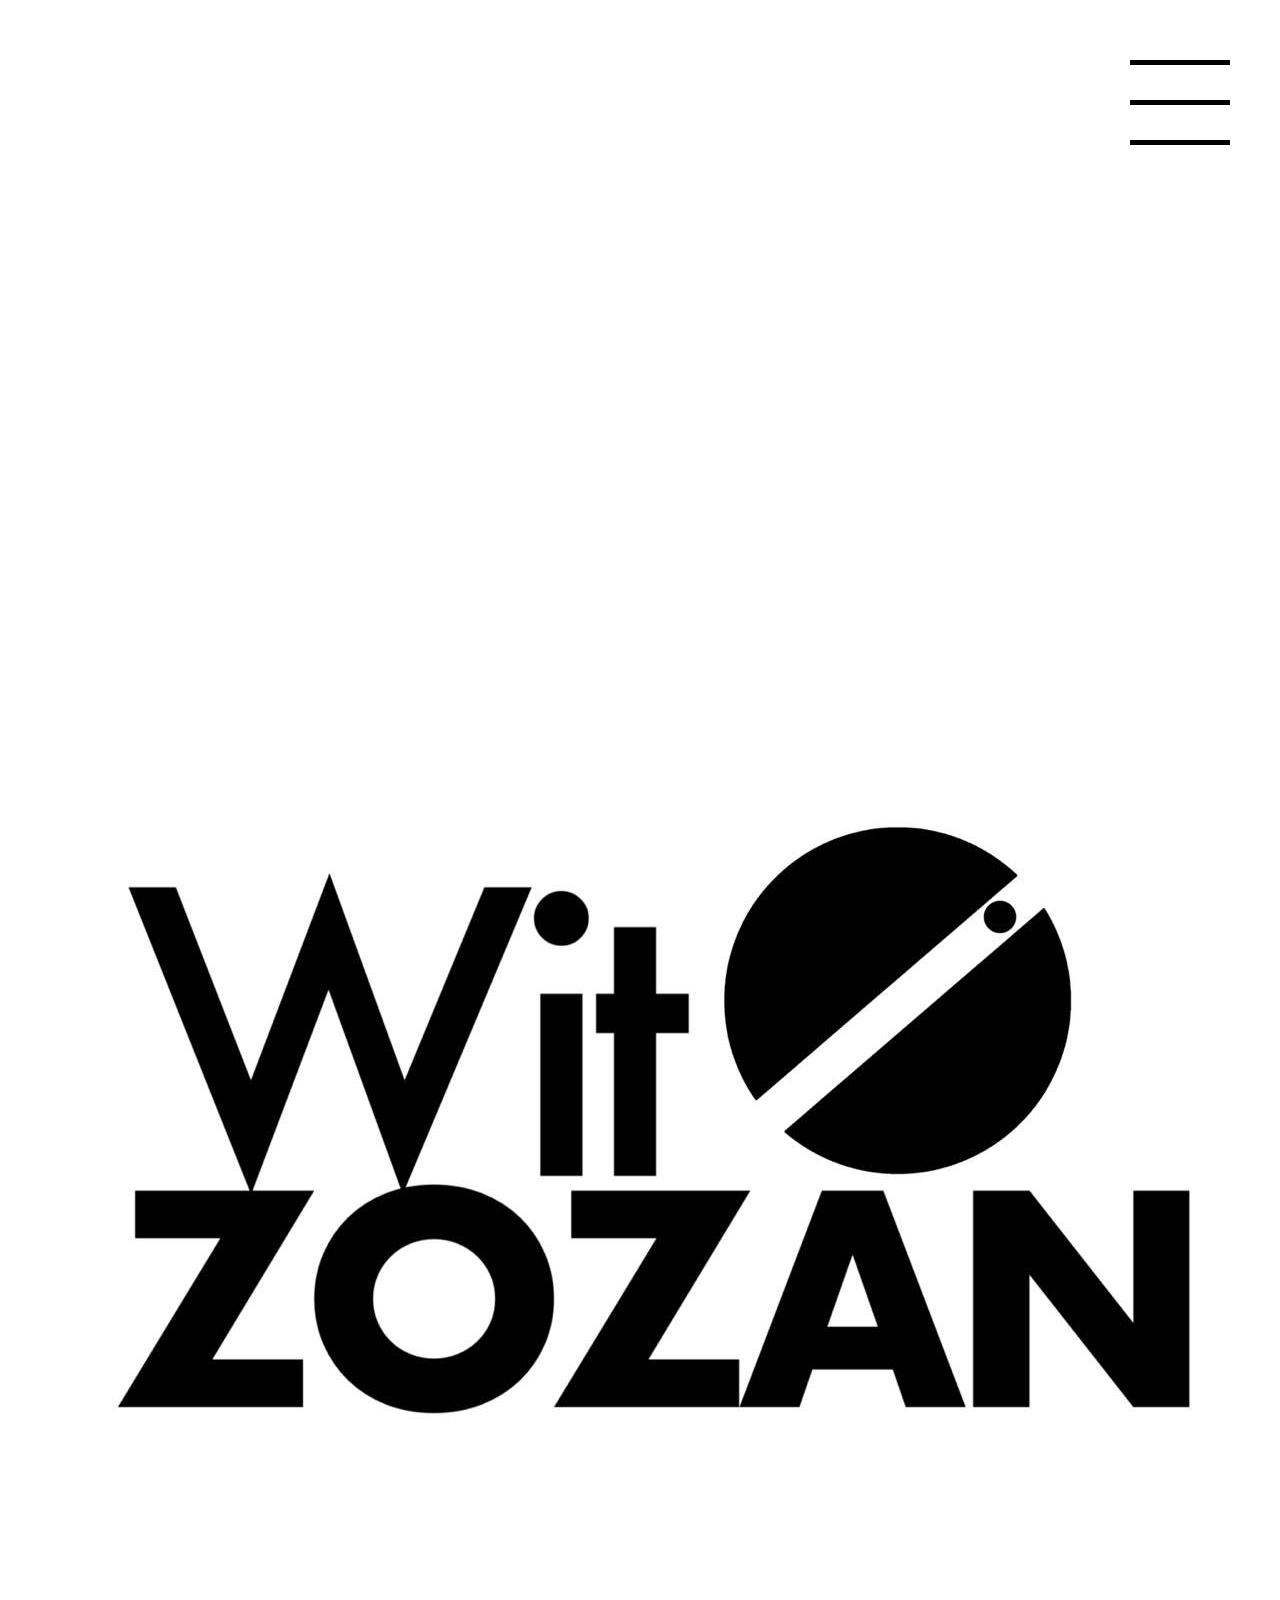
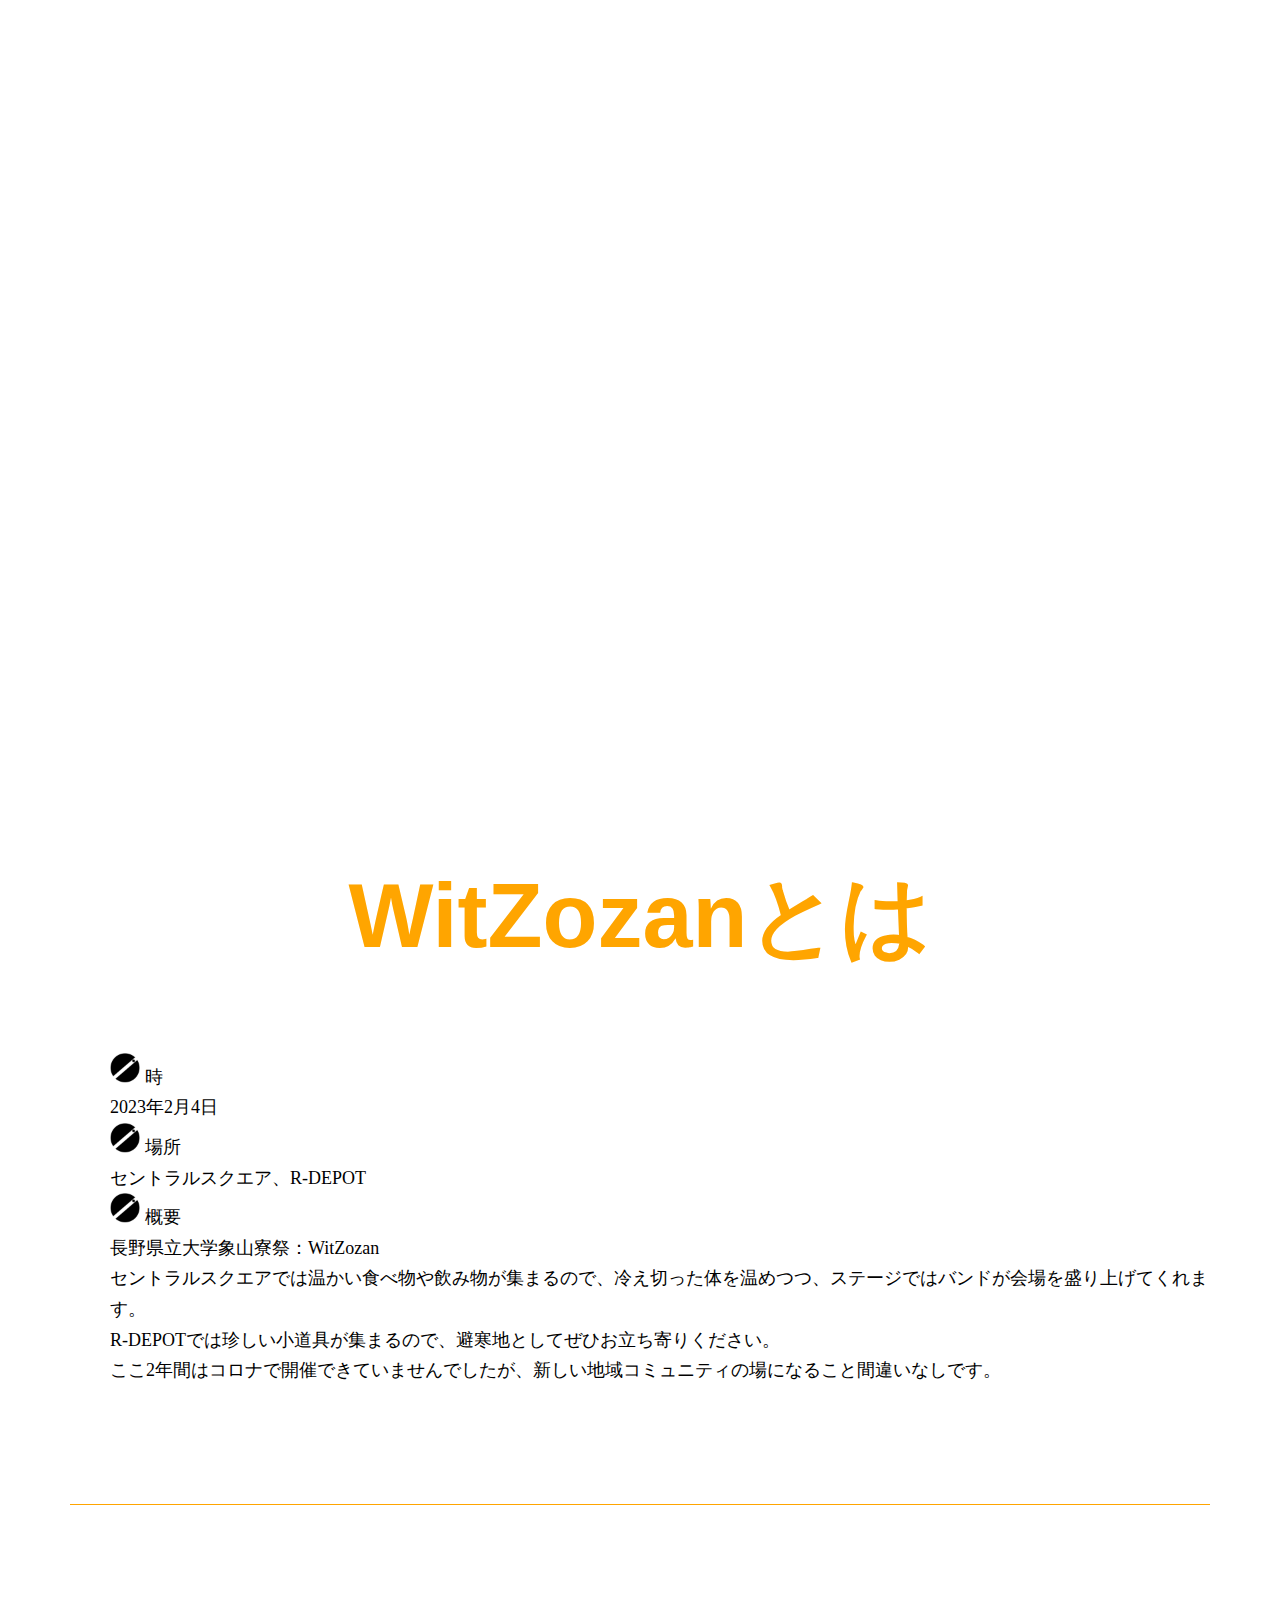
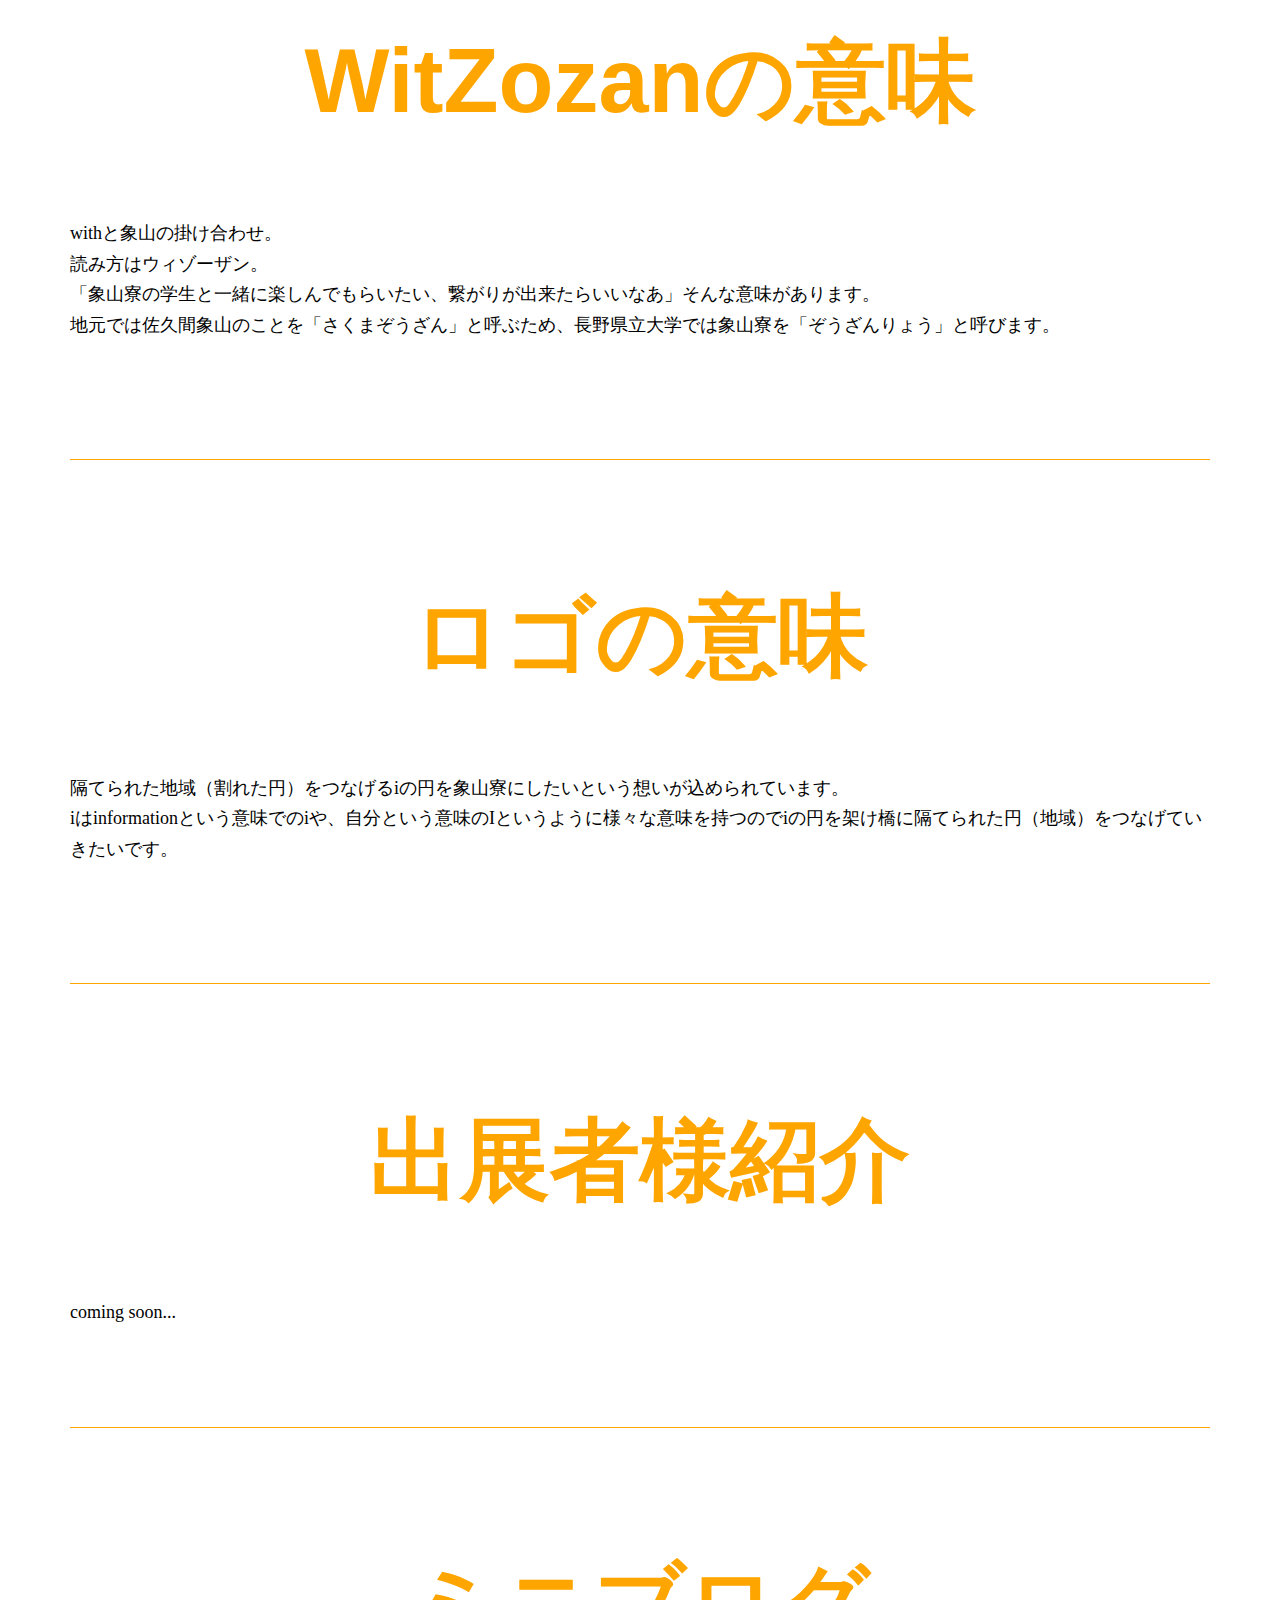
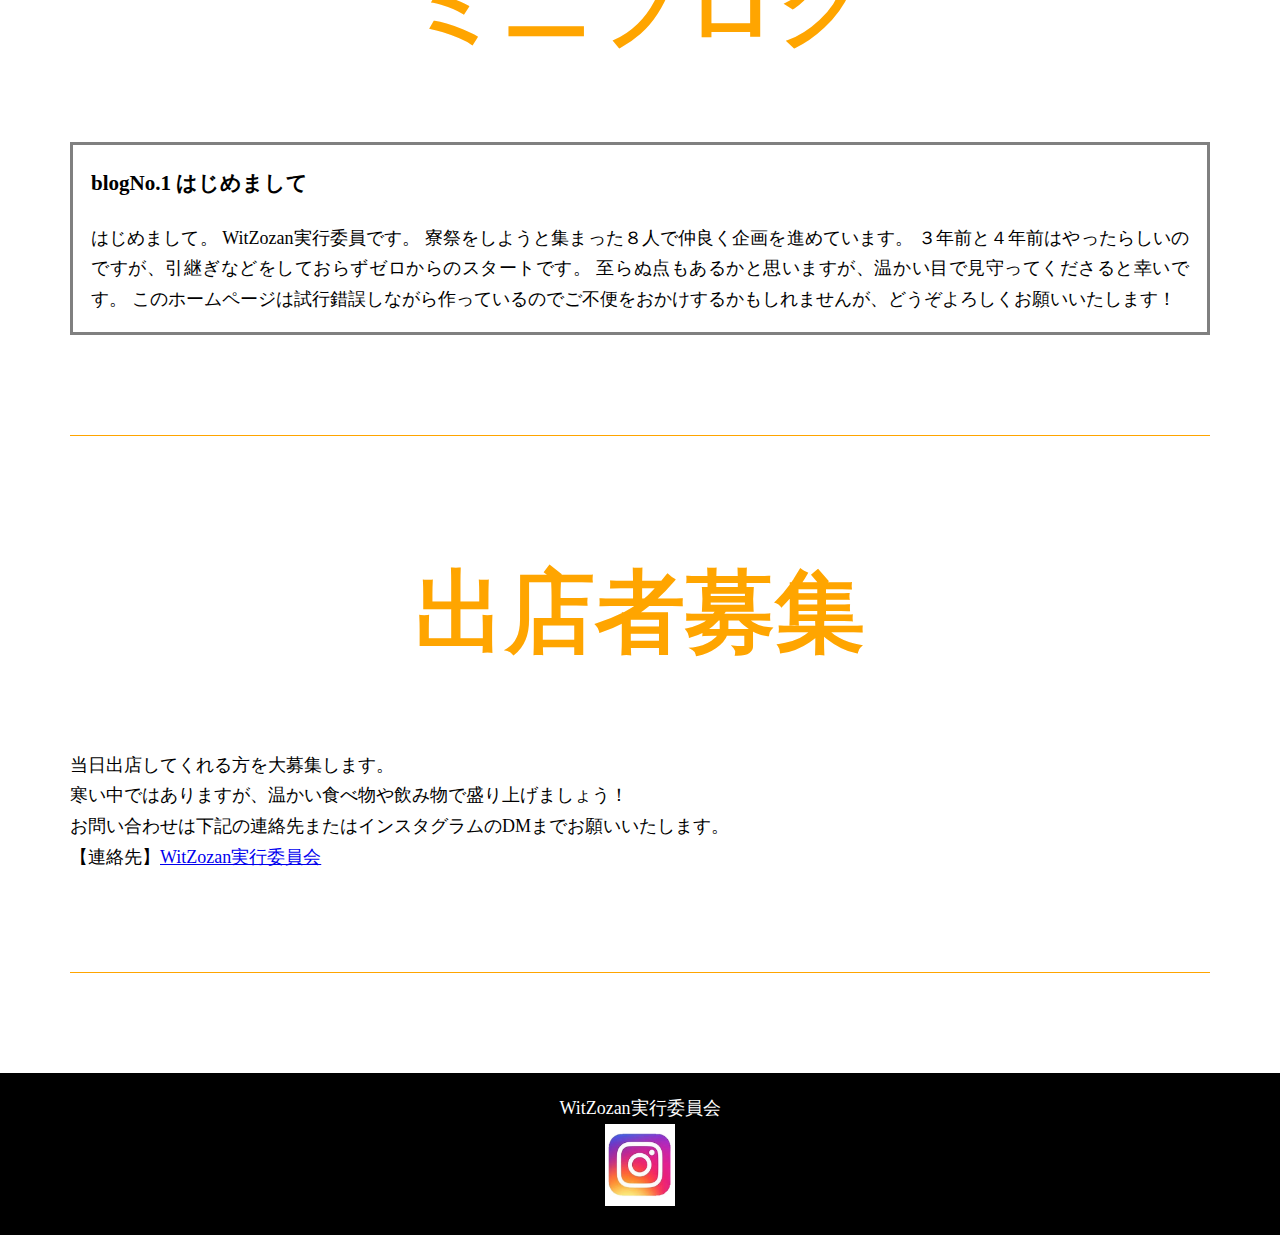
<file: index.html>
<!DOCTYPE html>
<html lang="ja">

<head>
  <meta charset="utf-8">
  <title>長野県立大学象山寮祭WitZozan</title>
  <link rel="stylesheet" href="WitZozan.css">
  <script src="https://ajax.googleapis.com/ajax/libs/jquery/2.1.4/jquery.min.js"></script>
  <link rel="icon" href="logo.jpg">
  <link rel="apple-touch-icon" href="logo.jpg">
</head>

<body>
  <span class="nav_toggle">
    <i></i>
    <i></i>
    <i></i>
  </span>
  <nav class="nav">
    <h2>WitZozan</h2>
    <ul class="nav_menu_ul">
      <li class="nav_menu_li"><a href="#detail">WitZozanとは</a></li>
      <li class="nav_menu_li"><a href="#event name">WitZozanの意味</a></li>
      <li class="nav_menu_li"><a href="#logodetail">ロゴの意味</a></li>
      <li class="nav_menu_li"><a href="#shop">出展者様紹介</a></li>
      <li class="nav_menu_li"><a href="#blog">ミニブログ</a></li>
      <li class="nav_menu_li"><a href="#recruitment">出店者募集</a></li>
    </ul>
  </nav>  
  <header>
    <section class="picture">
      <img alt="picture" src="logo.jpg" width="100%">
    </section>
  </header>
  <main>
    <section class="detail"><a name="detail"></a>
      <h1><span class="headline">WitZozanとは</span></h1>
      <ul>
        <li><img alt="symbol" src="symbol.jpg" width="30em"> 時</li>2023年2月4日
        <li><img alt="symbol" src="symbol.jpg" width="30em"> 場所</li>セントラルスクエア、R-DEPOT
        <li><img alt="symbol" src="symbol.jpg" width="30em"> 概要</li>
        長野県立大学象山寮祭：WitZozan<br>
        セントラルスクエアでは温かい食べ物や飲み物が集まるので、冷え切った体を温めつつ、ステージではバンドが会場を盛り上げてくれます。<br>
        R-DEPOTでは珍しい小道具が集まるので、避寒地としてぜひお立ち寄りください。<br>
        ここ2年間はコロナで開催できていませんでしたが、新しい地域コミュニティの場になること間違いなしです。
      </ul>
    </section>
    <section class="event name"><a name="event name"></a>
      <h1><span class="headline">WitZozanの意味</span></h1>
      <p>withと象山の掛け合わせ。<br>
        読み方はウィゾーザン。<br>
        「象山寮の学生と一緒に楽しんでもらいたい、繋がりが出来たらいいなあ」そんな意味があります。<br>
        地元では佐久間象山のことを「さくまぞうざん」と呼ぶため、長野県立大学では象山寮を「ぞうざんりょう」と呼びます。
      </p>
    </section>
    <section class="logodetail"><a name="logodetail"></a>
      <h1>ロゴの意味</h1>
      <p>
        隔てられた地域（割れた円）をつなげるiの円を象山寮にしたいという想いが込められています。<br>
        iはinformationという意味でのiや、自分という意味のIというように様々な意味を持つのでiの円を架け橋に隔てられた円（地域）をつなげていきたいです。
      </p>
    </section>
    <section class="shop"><a name="shop"></a>
      <h1><span class="headline">出展者様紹介</span></h1>
      coming soon...
    </section>
    <section class="blog"><a name="blog"></a>
      <h1><span class="headline">ミニブログ</span></h1>
      <article>
        <h3>blogNo.1 はじめまして</h3>
        はじめまして。
        WitZozan実行委員です。
        寮祭をしようと集まった８人で仲良く企画を進めています。
        ３年前と４年前はやったらしいのですが、引継ぎなどをしておらずゼロからのスタートです。
        至らぬ点もあるかと思いますが、温かい目で見守ってくださると幸いです。
        このホームページは試行錯誤しながら作っているのでご不便をおかけするかもしれませんが、どうぞよろしくお願いいたします！
      </article>
    </section>
    <section class="recruitment"><a name="recruitment"></a>
      <h1><span class="headline">出店者募集</span></h1>
      当日出店してくれる方を大募集します。<br>
      寒い中ではありますが、温かい食べ物や飲み物で盛り上げましょう！<br>
      お問い合わせは下記の連絡先またはインスタグラムのDMまでお願いいたします。<br>
      【連絡先】<a href="mailto:22g168@u-nagano.ac.jp">WitZozan実行委員会</a>
    </section>
  </main>
  <footer>
    WitZozan実行委員会<br>
    <a href="https://www.instagram.com/witzozan_un/"><img alt="account of Instagram" src="instagram.jpg"
        width="70px"></a>
  </footer>
  <script type="text/javascript" src="WitZozan.js"></script>
</body>

</html>
</file>
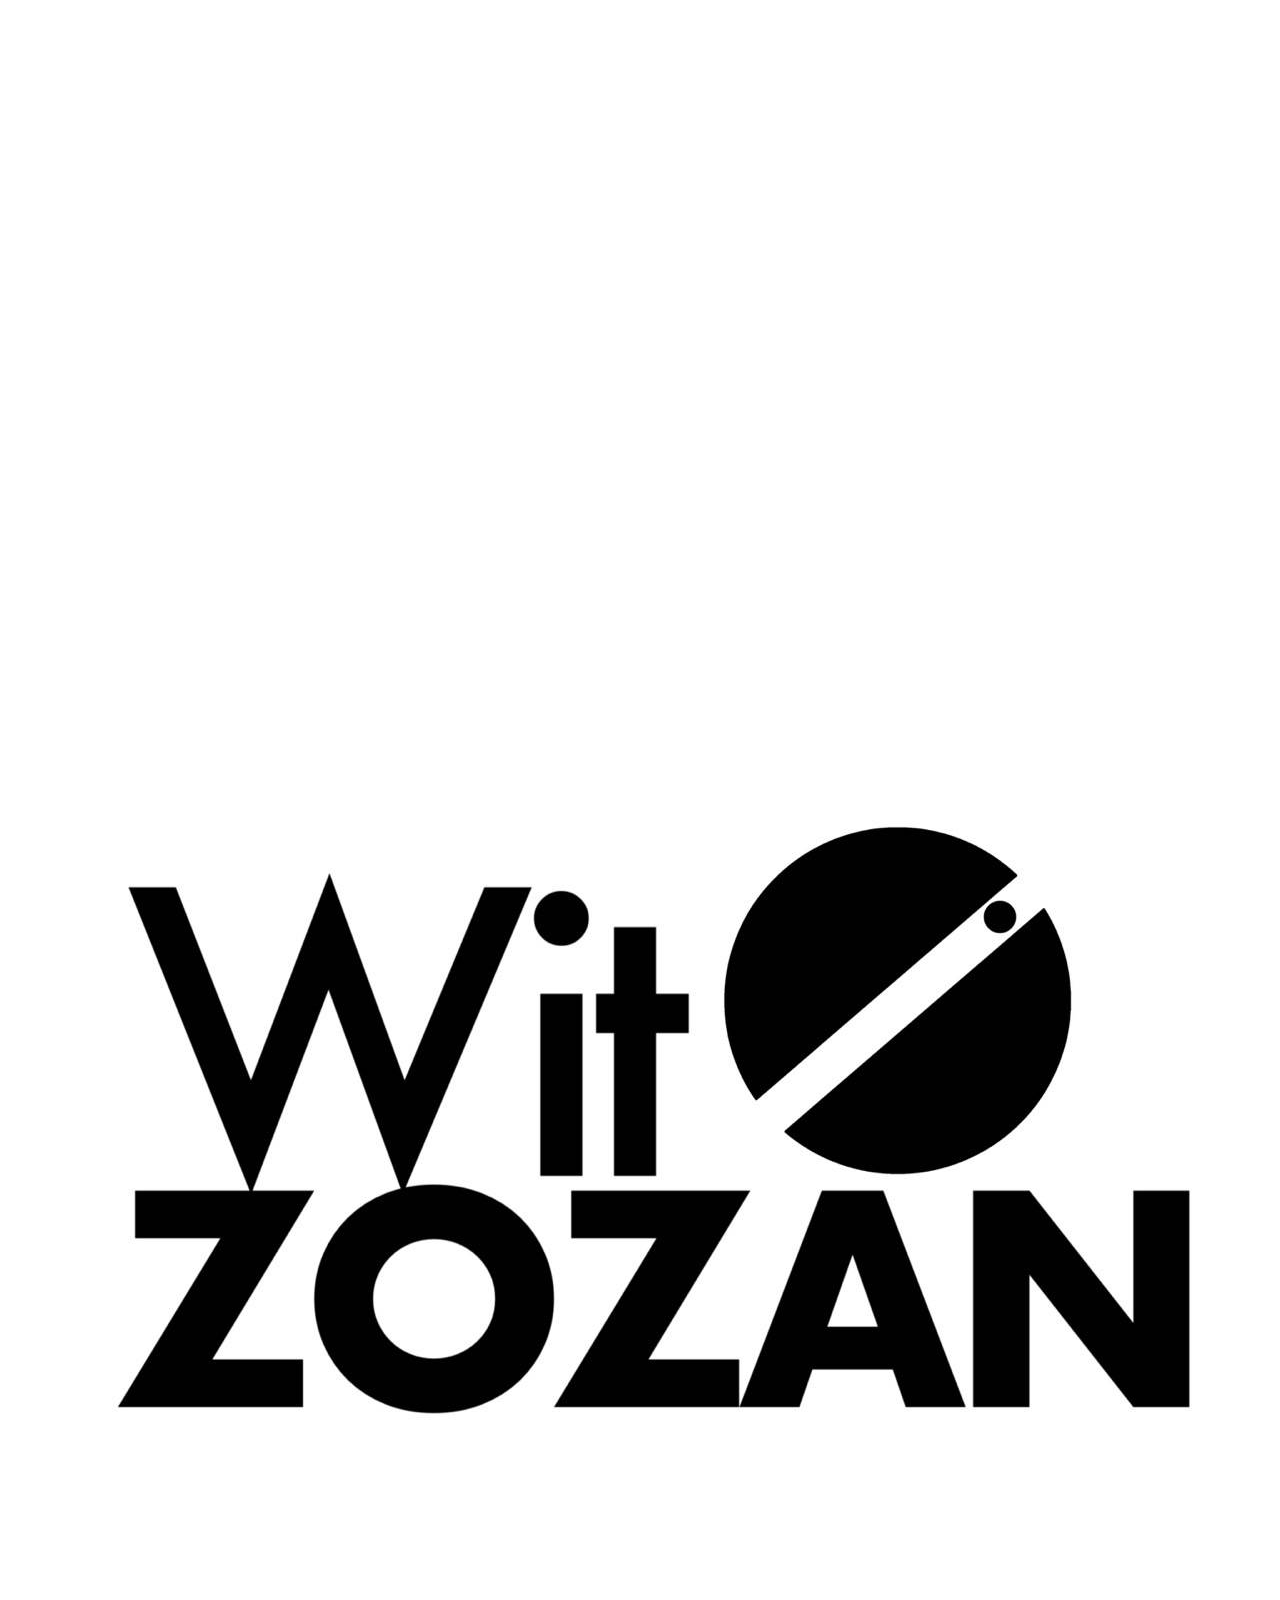
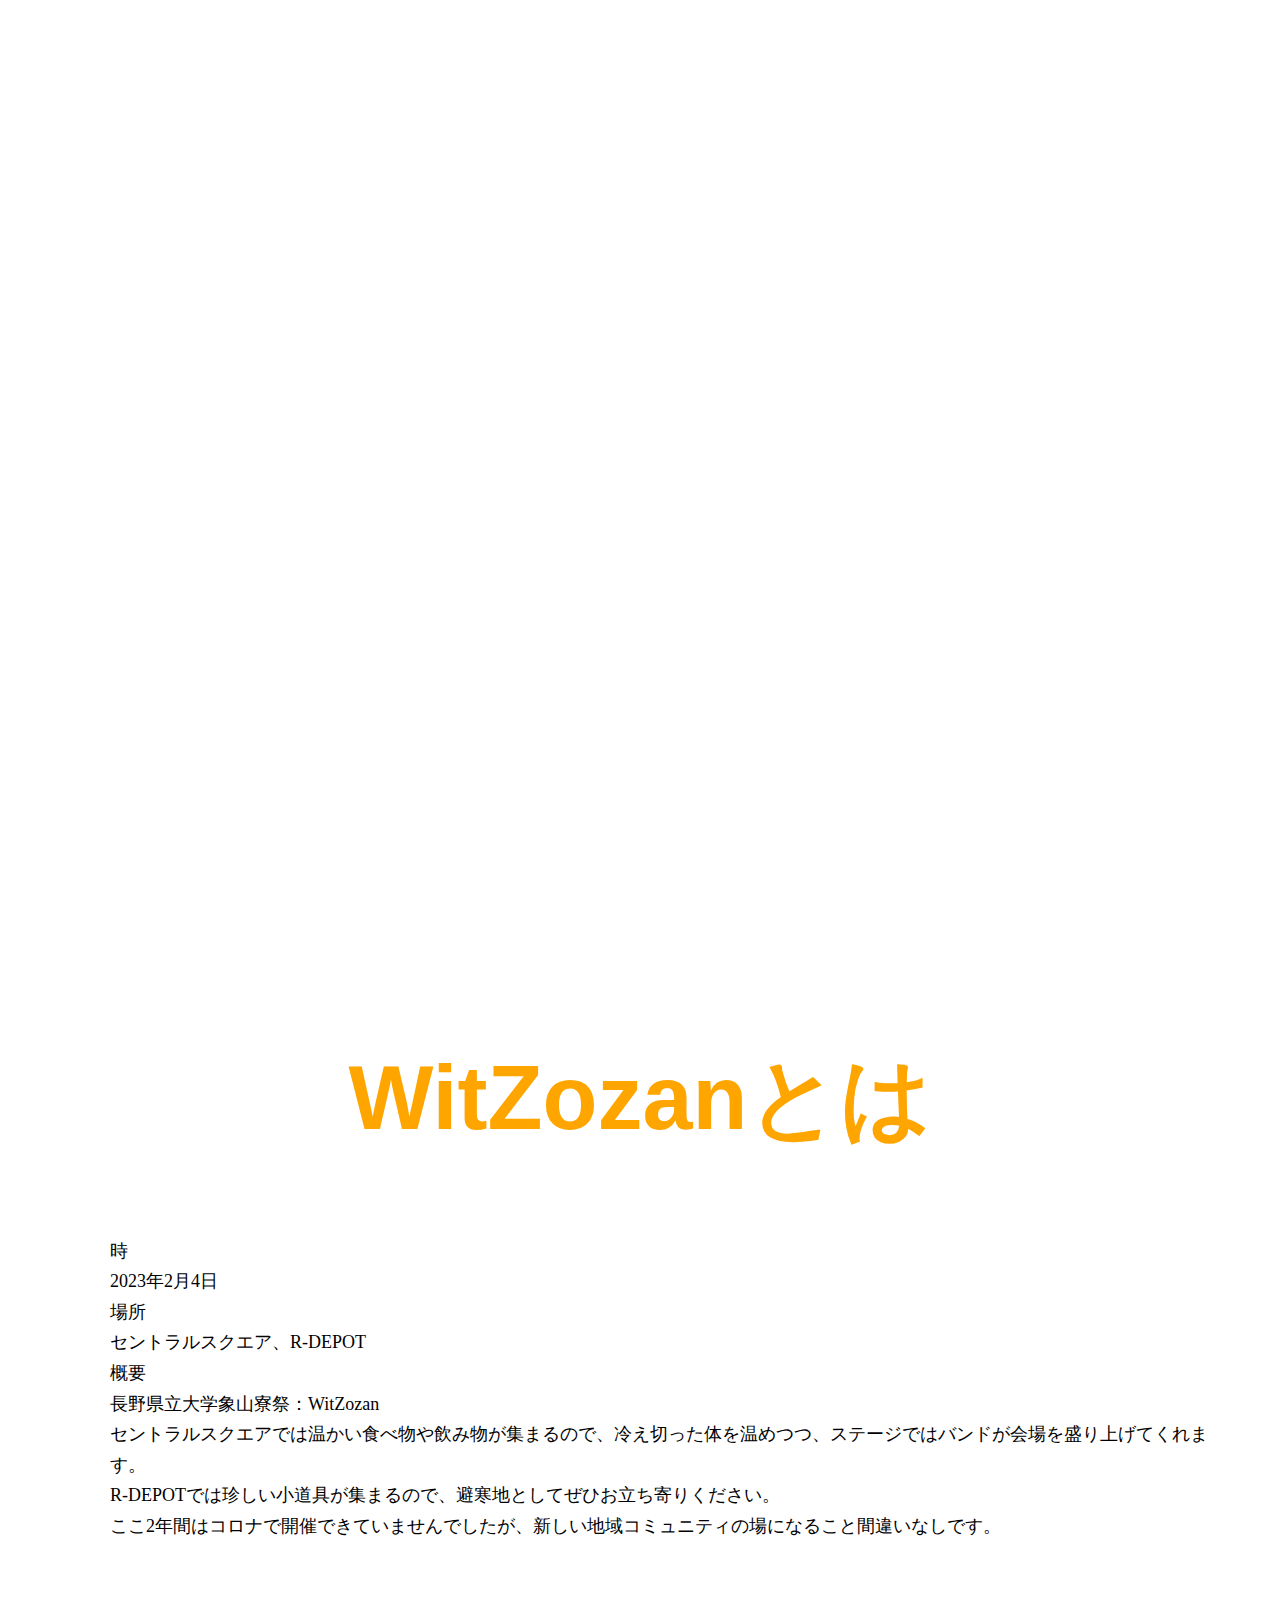
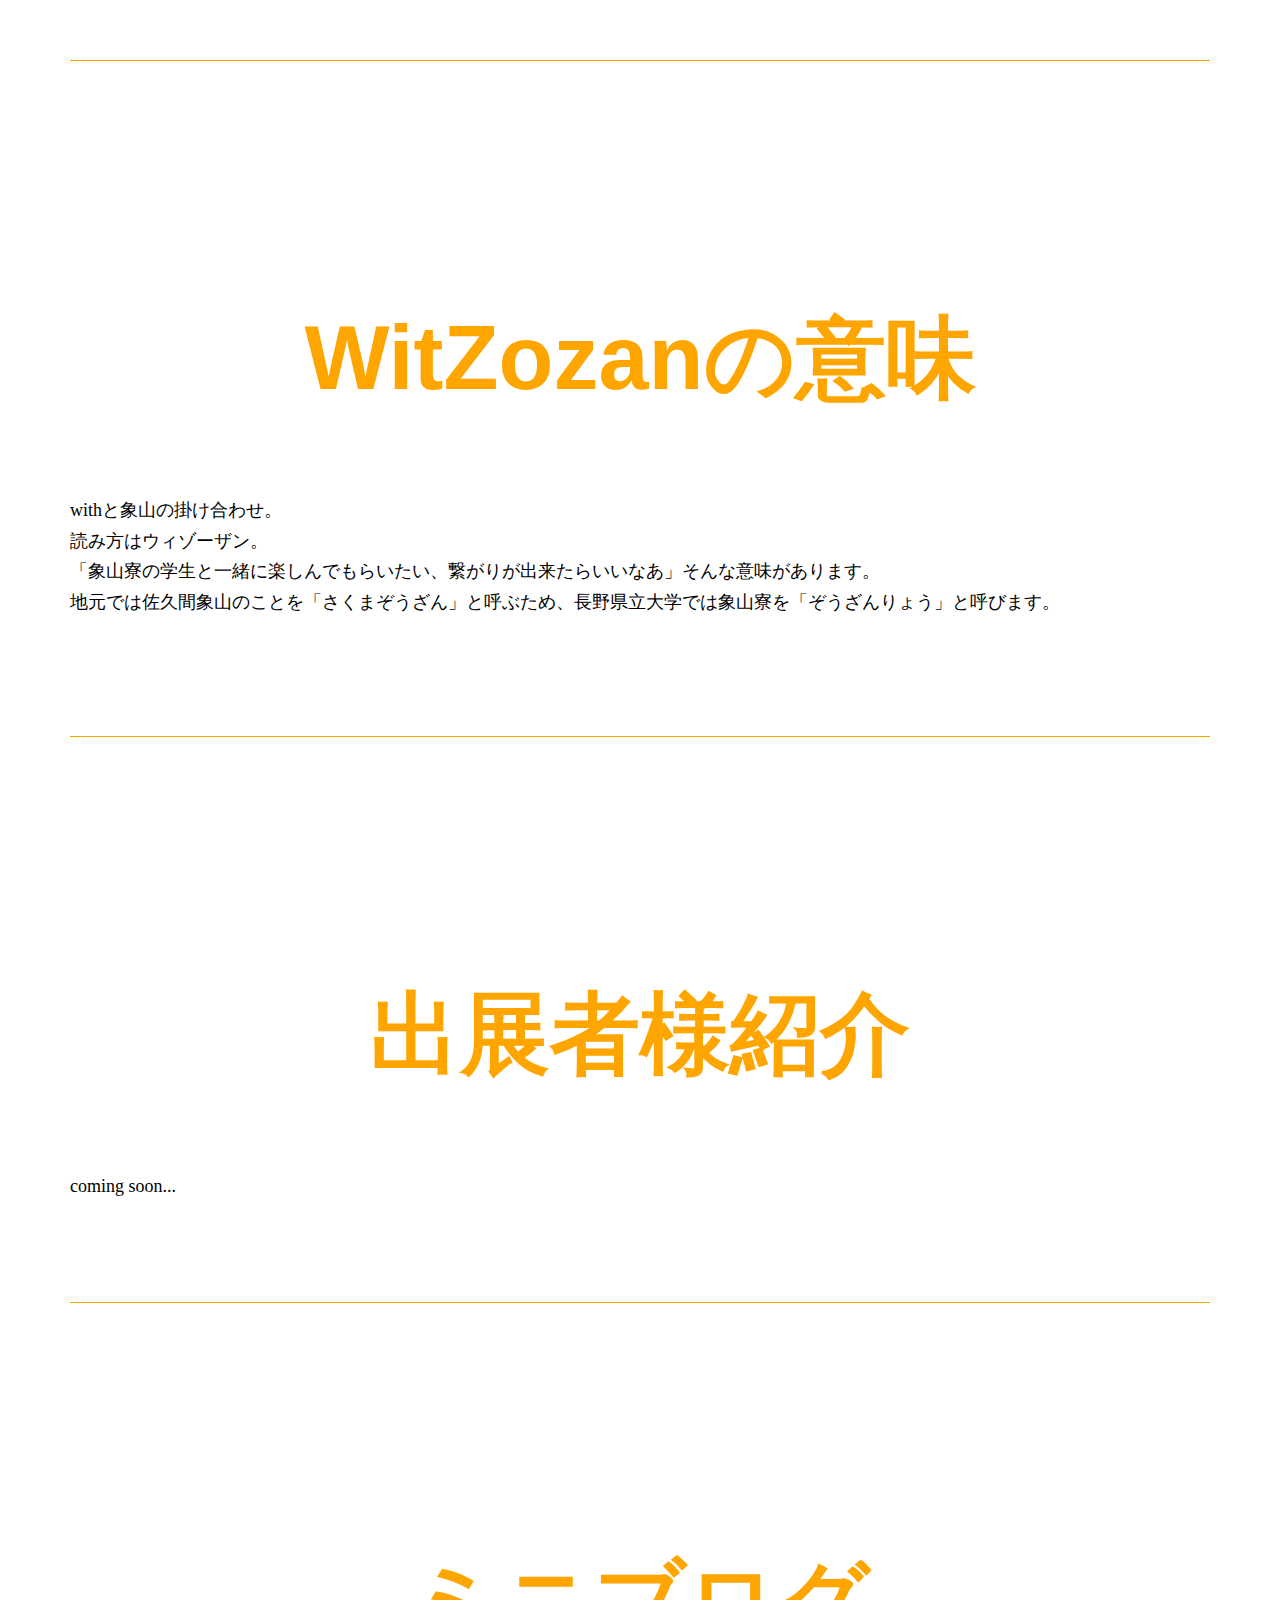
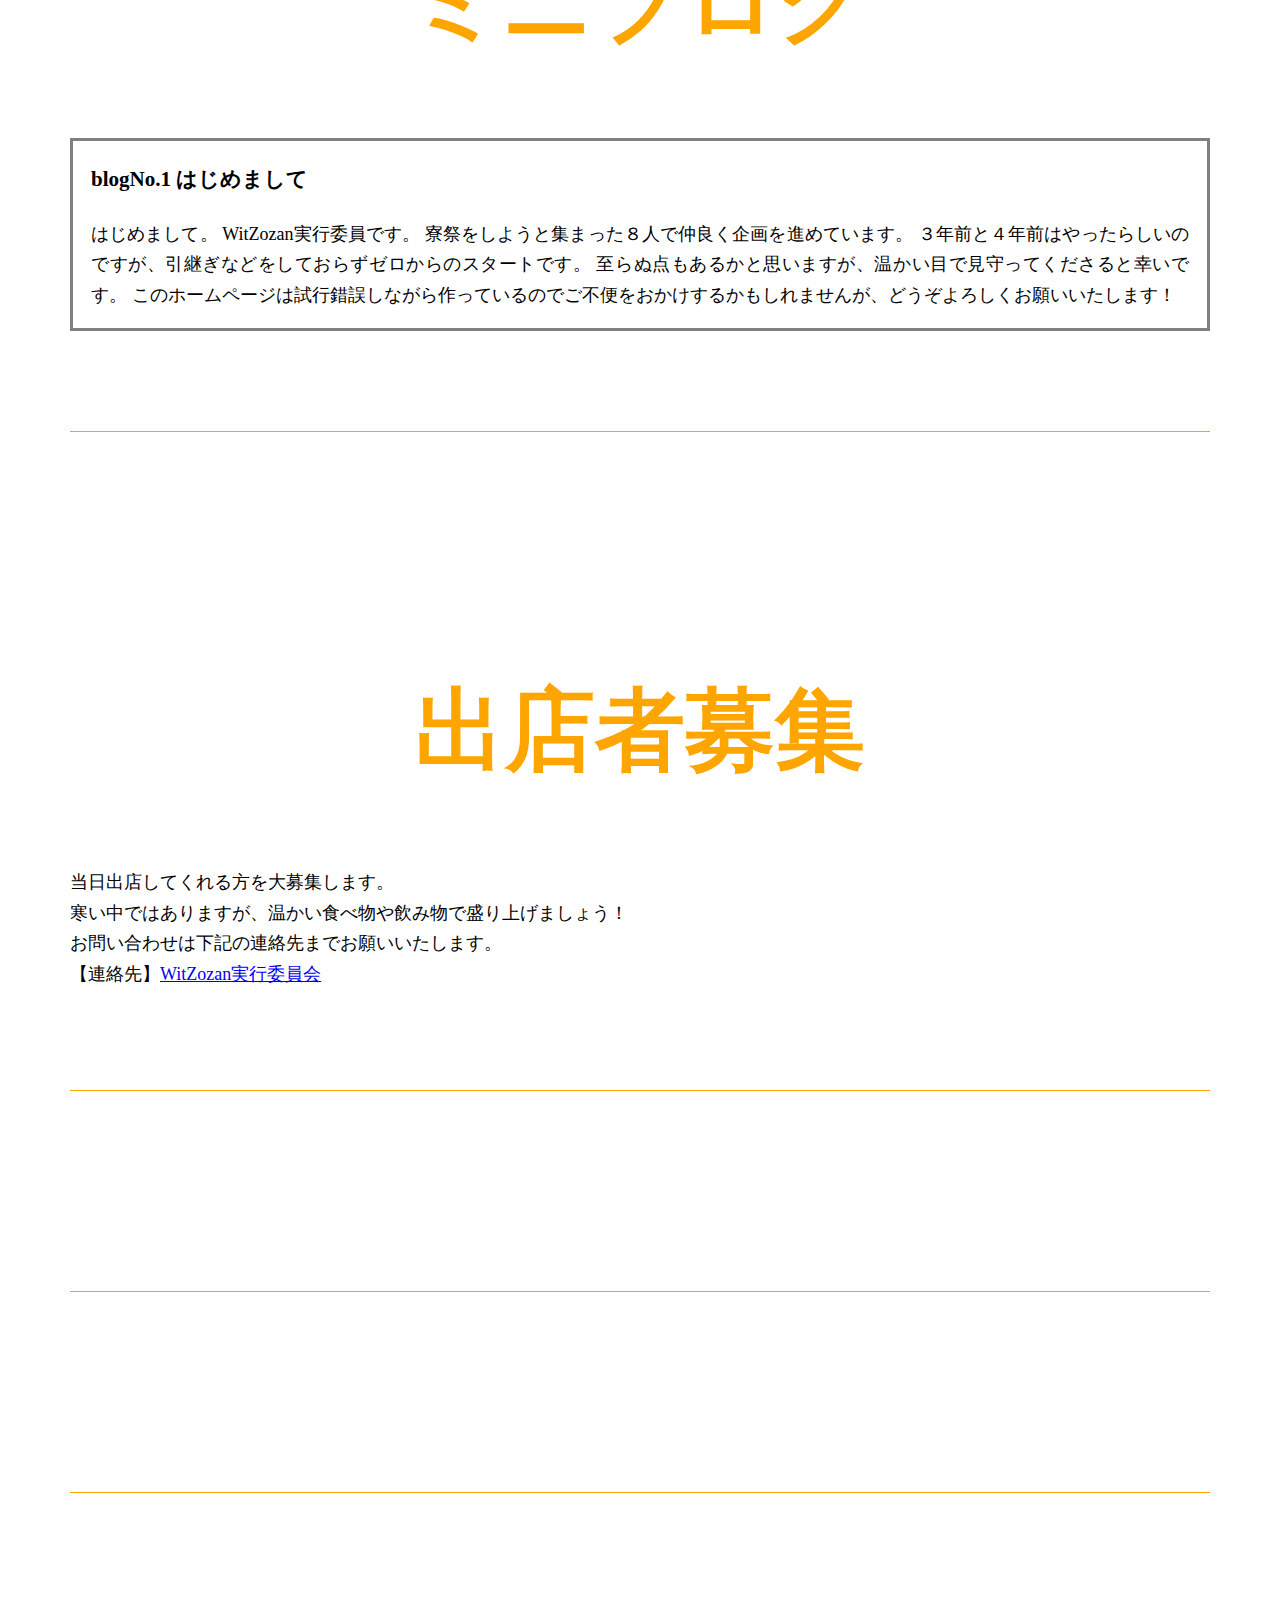
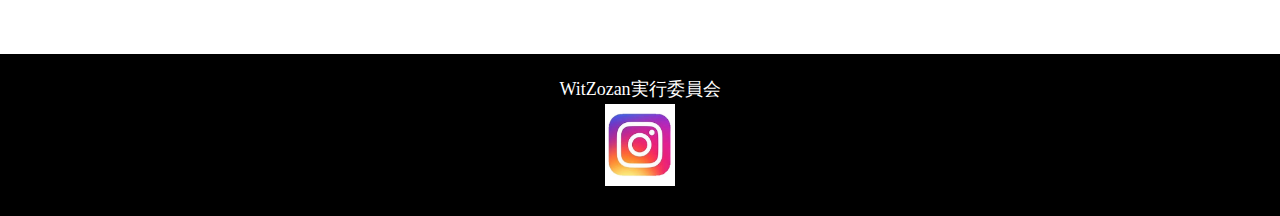
<file: WitZozan.html>
<!DOCTYPE html>
<html lang="ja">

<head>
  <meta charset="utf-8">
  <title>長野県立大学象山寮祭WitZozan</title>
  <link rel="stylesheet" href="WitZozan.css">
</head>

<body>
  <header>
    <section class="picture">
      <img alt="picture" src="logo.jpg" width="100%">
    </section><br><br>
  </header><br><br>
  <main>
    <section class="detail">
      <h1><span class="headline">WitZozanとは</span></h1>
      <ul>
        <li>時</li>2023年2月4日
        <li>場所</li>セントラルスクエア、R-DEPOT
        <li>概要</li>
        長野県立大学象山寮祭：WitZozan<br>
        セントラルスクエアでは温かい食べ物や飲み物が集まるので、冷え切った体を温めつつ、ステージではバンドが会場を盛り上げてくれます。<br>
        R-DEPOTでは珍しい小道具が集まるので、避寒地としてぜひお立ち寄りください。<br>
        ここ2年間はコロナで開催できていませんでしたが、新しい地域コミュニティの場になること間違いなしです。
      </ul>
    </section><br><br>
    <section class="event name">
      <h1><span class="headline">WitZozanの意味</span></h1>
      <p>withと象山の掛け合わせ。<br>
        読み方はウィゾーザン。<br>
        「象山寮の学生と一緒に楽しんでもらいたい、繋がりが出来たらいいなあ」そんな意味があります。<br>
        地元では佐久間象山のことを「さくまぞうざん」と呼ぶため、長野県立大学では象山寮を「ぞうざんりょう」と呼びます。
      </p>
    </section><br><br>
    <section class="shop">
      <h1><span class="headline">出展者様紹介</span></h1>
      coming soon...
    </section><br><br>
    <section class="blog">
      <h1><span class="headline">ミニブログ</span></h1>
      <article>
          <h3>blogNo.1 はじめまして</h3>
          はじめまして。
          WitZozan実行委員です。
          寮祭をしようと集まった８人で仲良く企画を進めています。
          ３年前と４年前はやったらしいのですが、引継ぎなどをしておらずゼロからのスタートです。
          至らぬ点もあるかと思いますが、温かい目で見守ってくださると幸いです。
          このホームページは試行錯誤しながら作っているのでご不便をおかけするかもしれませんが、どうぞよろしくお願いいたします！
      </article>
    </section><br><br>
    <section class="recruitment">
      <h1><span class="headline">出店者募集</span></h1>
      当日出店してくれる方を大募集します。<br>
      寒い中ではありますが、温かい食べ物や飲み物で盛り上げましょう！<br>
      お問い合わせは下記の連絡先までお願いいたします。<br>
      【連絡先】<a href="mailto:22g168@u-nagano.ac.jp">WitZozan実行委員会</a>
    </section>
    <section class=""></section>
    <section class=""></section>
  </main><br><br>
  <footer>
    WitZozan実行委員会<br>
    <a href="https://www.instagram.com/witzozan_un/"><img alt="account of Instagram" src="instagram.jpg"
        width="70px"></a>
  </footer>
</body>

</html>
</file>
<file: WitZozan.css>
@charset "utf-8";

body {
  margin: 0px;
  line-height: 1.7;
  font-size: 18px;
}

main {
  margin-right: 70px;
  margin-left: 70px;
}
/*ボタンクリック前*/
.nav_toggle {
  position: fixed;
  width: 100px;
  height: 100px;
  top: 50px;
  right: 50px;
  z-index: 999;
}
.nav_toggle i {
  position: fixed;
  width: 100px;
  height: 5px;
  background-color: black;
  transition: transform .2s, opacity .2s;
  z-index: 999;
}
.nav_toggle i:nth-child(1) {
  margin-top: 10px;
}
.nav_toggle i:nth-child(2) {
  margin-top: 50px;
}
.nav_toggle i:nth-child(3) {
  margin-top: 90px;
}
/*ボタンクリック後*/
.nav_toggle.show {
  position: fixed;
  width: 100px;
  height: 100px;
  top: 50px;
  right: 50px;
  z-index: 999;
}
.nav_toggle.show i {
  position: fixed;
  width: 100px;
  height: 5px;
  background-color: black;
  transition: transform .2s, opacity .2s;
  z-index: 999;
}
.nav_toggle.show i:nth-child(1) {
  transform: translateY(40px) rotate(-45deg);
}
.nav_toggle.show i:nth-child(2) {
  opacity: 0;
}
.nav_toggle.show i:nth-child(3) {
  transform: translateY(-40px) rotate(45deg);
}
/*メニューリストのcss、クリック前*/
.nav {
  position: fixed;
  top: 0;
  left: 0;
  right: 0;
  bottom: 0;
  padding: 1rem;
  opacity: 0;
  visibility: hidden;
  transition: opacity .5s, visibility .5s;
  text-align: center;
}
/*メニューリストのcss、クリック後*/
.nav.show {
  opacity: 1;
  visibility: visible;
  background-color: orange;
  z-index: 998;
  margin-top: 0%;
  text-align: center;
  vertical-align:middle;
  font-size: 6em;
}


h1 {
  text-align: center;
  font-size: 90px;
  font-family: sans-serif;
  color: orange;
}

.title {
  margin-left: 70px;
  font-family: sans-serif;
  font-size: 60px;
  text-align: center;
}

.picture {
  margin: 500px 0px 650px 0px;
  animation-name: fadeinanimation;
  animation-duration: 2s;
  animation-fill-mode: forwards;
}

@keyframes fadeinanimation {
  from {
    opacity: 0%;
  } to {
    opacity: 100%;
  }
}

ul {
  list-style: none;
}

article {
  border: 3px solid gray;
  padding: 0px 1em 1em 1em;
}

footer {
  background-color: black;
  color: white;
  text-align: center;
  vertical-align: middle;
  padding-top: 20px;
  padding-bottom: 20px;
  margin-left: 0px;
}

article {
  text-align: justify;
}

header section {
  margin-bottom: 400px;
}

main section {
  padding-bottom: 100px;
  border-bottom: 1px solid orange;
  margin-bottom: 100px;
}
</file>
